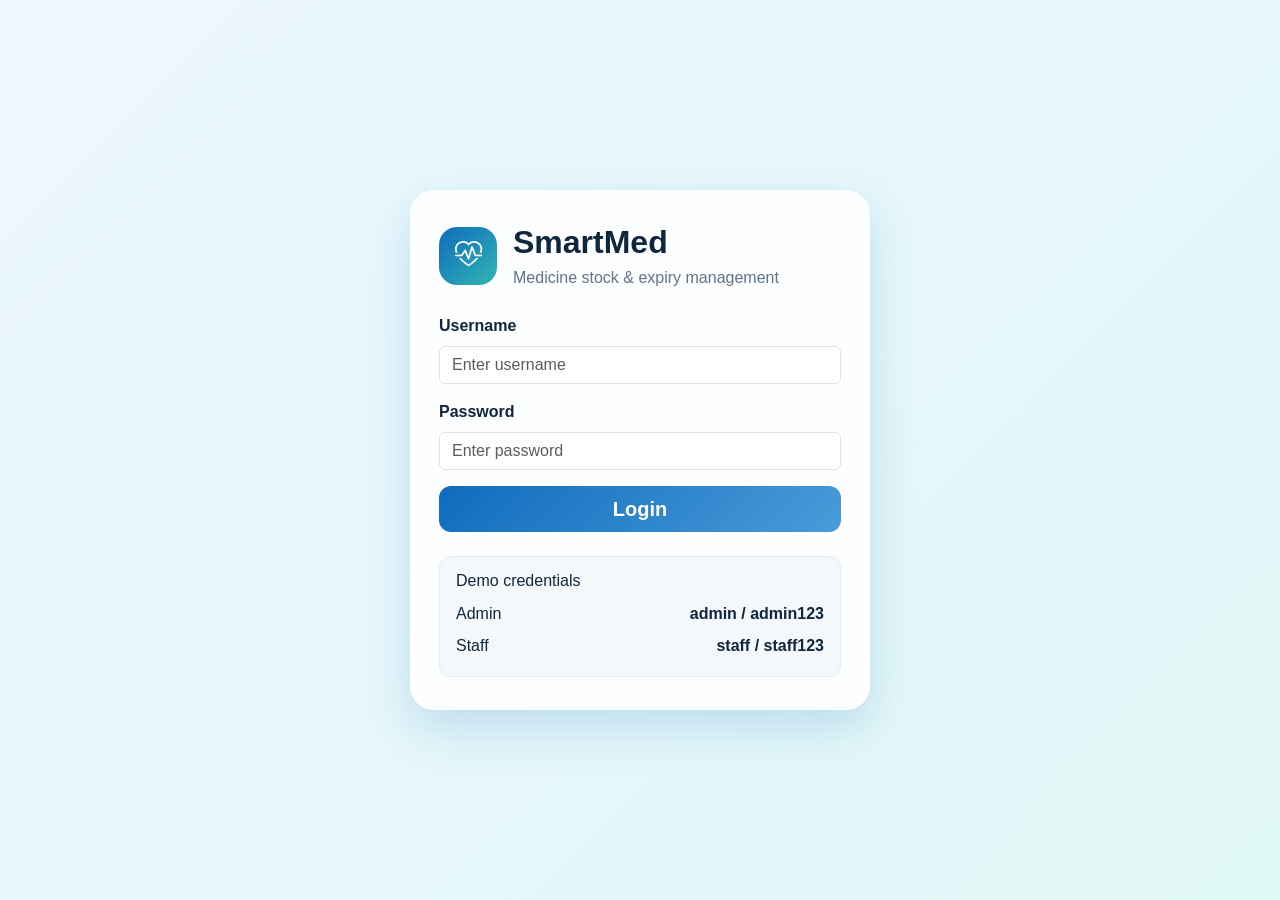
<file: index.html>
<!DOCTYPE html>
<html lang="en">
  <head>
    <meta charset="UTF-8" />
    <meta name="viewport" content="width=device-width, initial-scale=1.0" />
    <title>SmartMed</title>
  </head>
  <body>
    <script>
      const currentUser = sessionStorage.getItem('smartmed_current_user');
      window.location.href = currentUser ? 'dashboard.html' : 'login.html';
    </script>
  </body>
</html>
</file>
<file: assets/css/style.css>
:root {
  --primary: #0f6cbd;
  --primary-dark: #0a4d86;
  --secondary: #32b5b3;
  --success: #1ea97d;
  --warning: #f8b11a;
  --danger: #e55d5d;
  --bg-soft: #f4f8fb;
  --white: #ffffff;
  --sidebar: #0d1b2a;
  --sidebar-text: #dfeaf7;
  --card-border: rgba(15, 108, 189, 0.08);
  --text-main: #10263d;
  --text-muted: #61738a;
  --shadow: 0 10px 30px rgba(13, 27, 42, 0.08);
}

body[data-theme='dark'] {
  --bg-soft: #0f1726;
  --white: #122131;
  --text-main: #edf4ff;
  --text-muted: #bcc9d8;
  --card-border: rgba(255, 255, 255, 0.08);
  --sidebar: #07131f;
  --sidebar-text: #edf4ff;
  --shadow: 0 12px 30px rgba(2, 6, 23, 0.5);
}

* {
  box-sizing: border-box;
}

body {
  margin: 0;
  font-family: 'Segoe UI', Tahoma, Geneva, Verdana, sans-serif;
  background: var(--bg-soft);
  color: var(--text-main);
}

body.login-page {
  background: linear-gradient(135deg, #edf7ff 0%, #dff7f5 100%);
}

.app-shell {
  display: flex;
  min-height: 100vh;
}

.sidebar {
  width: 260px;
  background: var(--sidebar);
  color: var(--sidebar-text);
  padding: 20px 14px;
  position: sticky;
  top: 0;
  height: 100vh;
  transition: all 0.25s ease;
}

.sidebar.collapsed {
  width: 90px;
}

.sidebar.collapsed .sidebar-brand h4,
.sidebar.collapsed .nav-link span,
.sidebar.collapsed .nav-section {
  display: none;
}

.sidebar.collapsed .nav-link {
  justify-content: center;
}

.sidebar-brand {
  display: flex;
  align-items: center;
  gap: 12px;
  padding: 14px 12px 18px;
  border-bottom: 1px solid rgba(255, 255, 255, 0.08);
  margin-bottom: 12px;
}

.brand-mark {
  width: 42px;
  height: 42px;
  border-radius: 12px;
  display: flex;
  align-items: center;
  justify-content: center;
  background: linear-gradient(135deg, var(--primary) 0%, var(--secondary) 100%);
  color: white;
  font-size: 1.2rem;
}

.brand-mark i {
  font-size: 1.4rem;
}

.sidebar-brand h4 {
  margin: 0;
  font-size: 1.45rem;
}

.sidebar-nav {
  gap: 4px;
}

.sidebar .nav-link {
  display: flex;
  align-items: center;
  gap: 12px;
  color: var(--sidebar-text);
  padding: 0.8rem 0.8rem;
  border-radius: 12px;
  font-weight: 500;
  opacity: 0.9;
  transition: 0.2s ease;
}

.sidebar .nav-link:hover,
.sidebar .nav-link.active {
  background: rgba(255, 255, 255, 0.08);
  color: white;
}

.nav-section {
  color: rgba(255, 255, 255, 0.6);
  padding: 12px 10px 8px;
  text-transform: uppercase;
  letter-spacing: 0.08em;
  font-size: 0.72rem;
  font-weight: 700;
}

.main-panel {
  flex: 1;
  display: flex;
  flex-direction: column;
  min-width: 0;
}

.topbar {
  background: rgba(255, 255, 255, 0.7);
  backdrop-filter: blur(8px);
  border-bottom: 1px solid var(--card-border);
  padding: 18px 28px;
  display: flex;
  align-items: center;
  justify-content: space-between;
  position: sticky;
  top: 0;
  z-index: 20;
}

body[data-theme='dark'] .topbar {
  background: rgba(18, 33, 49, 0.82);
}

.topbar-left {
  display: flex;
  align-items: center;
  gap: 12px;
}

#sidebarToggle {
  background: var(--white);
  border: 1px solid var(--card-border);
  color: var(--text-main);
  border-radius: 10px;
  width: 42px;
  height: 42px;
}

.topbar-title h2 {
  margin: 0;
  font-size: 1.5rem;
  font-weight: 700;
}

.user-chip {
  display: flex;
  align-items: center;
  gap: 10px;
  background: var(--white);
  border: 1px solid var(--card-border);
  box-shadow: var(--shadow);
  border-radius: 16px;
  padding: 10px 14px;
}

.user-avatar {
  width: 36px;
  height: 36px;
  border-radius: 50%;
  background: linear-gradient(135deg, #0f6cbd 0%, #32b5b3 100%);
  display: flex;
  align-items: center;
  justify-content: center;
  color: white;
  font-weight: bold;
}

.page-content {
  padding: 28px;
}

.page-header {
  display: flex;
  align-items: center;
  justify-content: space-between;
  margin-bottom: 24px;
}

.page-header h1, .page-header h2 {
  margin: 0;
  font-size: 2rem;
  font-weight: 700;
}

.section-subtitle {
  color: var(--text-muted);
  margin-top: 4px;
}

.stats-grid {
  display: grid;
  grid-template-columns: repeat(auto-fit, minmax(200px, 1fr));
  gap: 18px;
  margin-bottom: 24px;
}

.stat-card {
  background: var(--white);
  border-radius: 18px;
  padding: 20px 18px;
  border: 1px solid var(--card-border);
  box-shadow: var(--shadow);
  display: flex;
  justify-content: space-between;
  align-items: center;
}

.stat-icon {
  width: 52px;
  height: 52px;
  border-radius: 14px;
  display: flex;
  align-items: center;
  justify-content: center;
  font-size: 1.4rem;
  color: white;
}

.stat-icon.blue { background: linear-gradient(135deg, #0f6cbd 0%, #57a6ff 100%); }
.stat-icon.green { background: linear-gradient(135deg, #1ea97d 0%, #5ad0b1 100%); }
.stat-icon.orange { background: linear-gradient(135deg, #f5a623 0%, #ffc76a 100%); }
.stat-icon.red { background: linear-gradient(135deg, #e55d5d 0%, #ff7f7f 100%); }
.stat-icon.teal { background: linear-gradient(135deg, #16a5a7 0%, #59d1d2 100%); }
.stat-icon.warning { background: linear-gradient(135deg, #f8b11a 0%, #f5d76f 100%); }

.stat-meta {
  text-align: right;
}

.stat-value {
  font-size: 1.8rem;
  font-weight: 700;
  line-height: 1.2;
}

.stat-label {
  color: var(--text-muted);
  font-size: 0.86rem;
  margin-top: 4px;
}

.card-panel {
  background: var(--white);
  border: 1px solid var(--card-border);
  border-radius: 18px;
  box-shadow: var(--shadow);
  overflow: hidden;
}

.section-card {
  padding: 18px 20px;
  margin-bottom: 22px;
}

.chart-grid {
  display: grid;
  grid-template-columns: repeat(auto-fit, minmax(320px, 1fr));
  gap: 18px;
  margin-bottom: 24px;
}

.chart-box {
  background: var(--white);
  border: 1px solid var(--card-border);
  border-radius: 18px;
  box-shadow: var(--shadow);
  padding: 18px;
}

.alert-list {
  display: grid;
  gap: 12px;
}

.alert-item {
  background: var(--bg-soft);
  border: 1px solid var(--card-border);
  border-radius: 12px;
  display: flex;
  justify-content: space-between;
  align-items: center;
  padding: 12px 14px;
  text-decoration: none;
  color: var(--text-main);
  transition: 0.2s ease;
}

.alert-item:hover {
  transform: translateY(-1px);
}

.alert-item .text {
  display: flex;
  align-items: center;
  gap: 12px;
}

.alert-badge {
  border-radius: 999px;
  padding: 8px 10px;
  font-size: 0.72rem;
  font-weight: 700;
  text-transform: uppercase;
}

.bg-success-soft { background: rgba(30, 169, 125, 0.12); color: var(--success); }
.bg-warning-soft { background: rgba(248, 177, 26, 0.12); color: #b27700; }
.bg-danger-soft { background: rgba(229, 93, 93, 0.12); color: var(--danger); }
.bg-orange-soft { background: rgba(245, 166, 35, 0.16); color: #b76800; }

.table-card {
  background: var(--white);
  border: 1px solid var(--card-border);
  border-radius: 18px;
  box-shadow: var(--shadow);
  overflow: hidden;
}

.table-header {
  display: flex;
  justify-content: space-between;
  align-items: center;
  padding: 18px 20px;
  border-bottom: 1px solid var(--card-border);
}

.table-responsive {
  overflow: auto;
}

.table {
  margin: 0;
  min-width: 700px;
}

.table th,
.table td {
  padding: 0.9rem 1rem;
  vertical-align: middle;
}

.table thead th {
  background: rgba(15, 108, 189, 0.04);
  color: var(--text-main);
  font-weight: 700;
}

.badge-status {
  display: inline-flex;
  align-items: center;
  justify-content: center;
  min-width: 110px;
  border-radius: 999px;
  padding: 0.46rem 0.7rem;
  font-weight: 700;
  font-size: 0.72rem;
  text-transform: uppercase;
}

.badge-status.safe { background: rgba(30, 169, 125, 0.12); color: var(--success); }
.badge-status.warning { background: rgba(248, 177, 26, 0.12); color: #b27700; }
.badge-status.danger { background: rgba(229, 93, 93, 0.12); color: var(--danger); }
.badge-status.low-stock { background: rgba(245, 166, 35, 0.18); color: #b76800; }
.badge-status.stock-in { background: rgba(30, 169, 125, 0.12); color: var(--success); }
.badge-status.stock-out { background: rgba(97, 115, 138, 0.12); color: var(--text-muted); }

.form-card {
  background: var(--white);
  border: 1px solid var(--card-border);
  border-radius: 18px;
  box-shadow: var(--shadow);
  padding: 18px 20px;
}

.form-grid {
  display: grid;
  grid-template-columns: repeat(auto-fit, minmax(180px, 1fr));
  gap: 16px;
}

.form-label {
  font-weight: 600;
  color: var(--text-main);
}

.btn {
  border-radius: 12px;
  font-weight: 600;
}

.btn-primary {
  background: linear-gradient(135deg, #0f6cbd 0%, #4a9bd9 100%);
  border: none;
}

.login-shell {
  min-height: 100vh;
  display: flex;
  align-items: center;
  justify-content: center;
  padding: 32px;
}

.login-card {
  width: min(100%, 460px);
  background: rgba(255, 255, 255, 0.88);
  border: 1px solid rgba(255, 255, 255, 0.6);
  box-shadow: 0 18px 45px rgba(15, 108, 189, 0.18);
  padding: 32px 28px;
  border-radius: 24px;
}

.login-brand {
  display: flex;
  align-items: center;
  gap: 16px;
  margin-bottom: 24px;
}

.login-brand .brand-icon {
  width: 58px;
  height: 58px;
  border-radius: 18px;
  display: flex;
  align-items: center;
  justify-content: center;
  background: linear-gradient(135deg, var(--primary) 0%, var(--secondary) 100%);
  color: white;
  font-size: 1.7rem;
}

.login-brand h1 {
  margin: 0;
  font-weight: 700;
  font-size: 2rem;
}

.login-brand p {
  margin: 4px 0 0;
  color: var(--text-muted);
}

.demo-credentials {
  background: var(--bg-soft);
  border: 1px solid var(--card-border);
  border-radius: 12px;
  padding: 14px 16px;
}

.credential-row {
  display: flex;
  justify-content: space-between;
  padding: 4px 0;
  color: var(--text-main);
}

.kpi-row {
  display: flex;
  gap: 12px;
  align-items: center;
}

.empty-state {
  text-align: center;
  color: var(--text-muted);
  padding: 30px 20px;
}

@media (max-width: 991.98px) {
  .sidebar {
    position: fixed;
    left: 0;
    top: 0;
    bottom: 0;
    z-index: 50;
    transform: translateX(0);
  }

  .sidebar.collapsed {
    transform: translateX(-200px);
  }

  .main-panel {
    width: 100%;
  }

  .page-content {
    padding: 20px 16px;
  }
}

@media (max-width: 576px) {
  .topbar {
    padding: 14px 18px;
  }

  .page-header {
    flex-direction: column;
    align-items: flex-start;
    gap: 12px;
  }

  .stats-grid {
    grid-template-columns: 1fr;
  }

  .table {
    min-width: 600px;
  }
}
</file>
